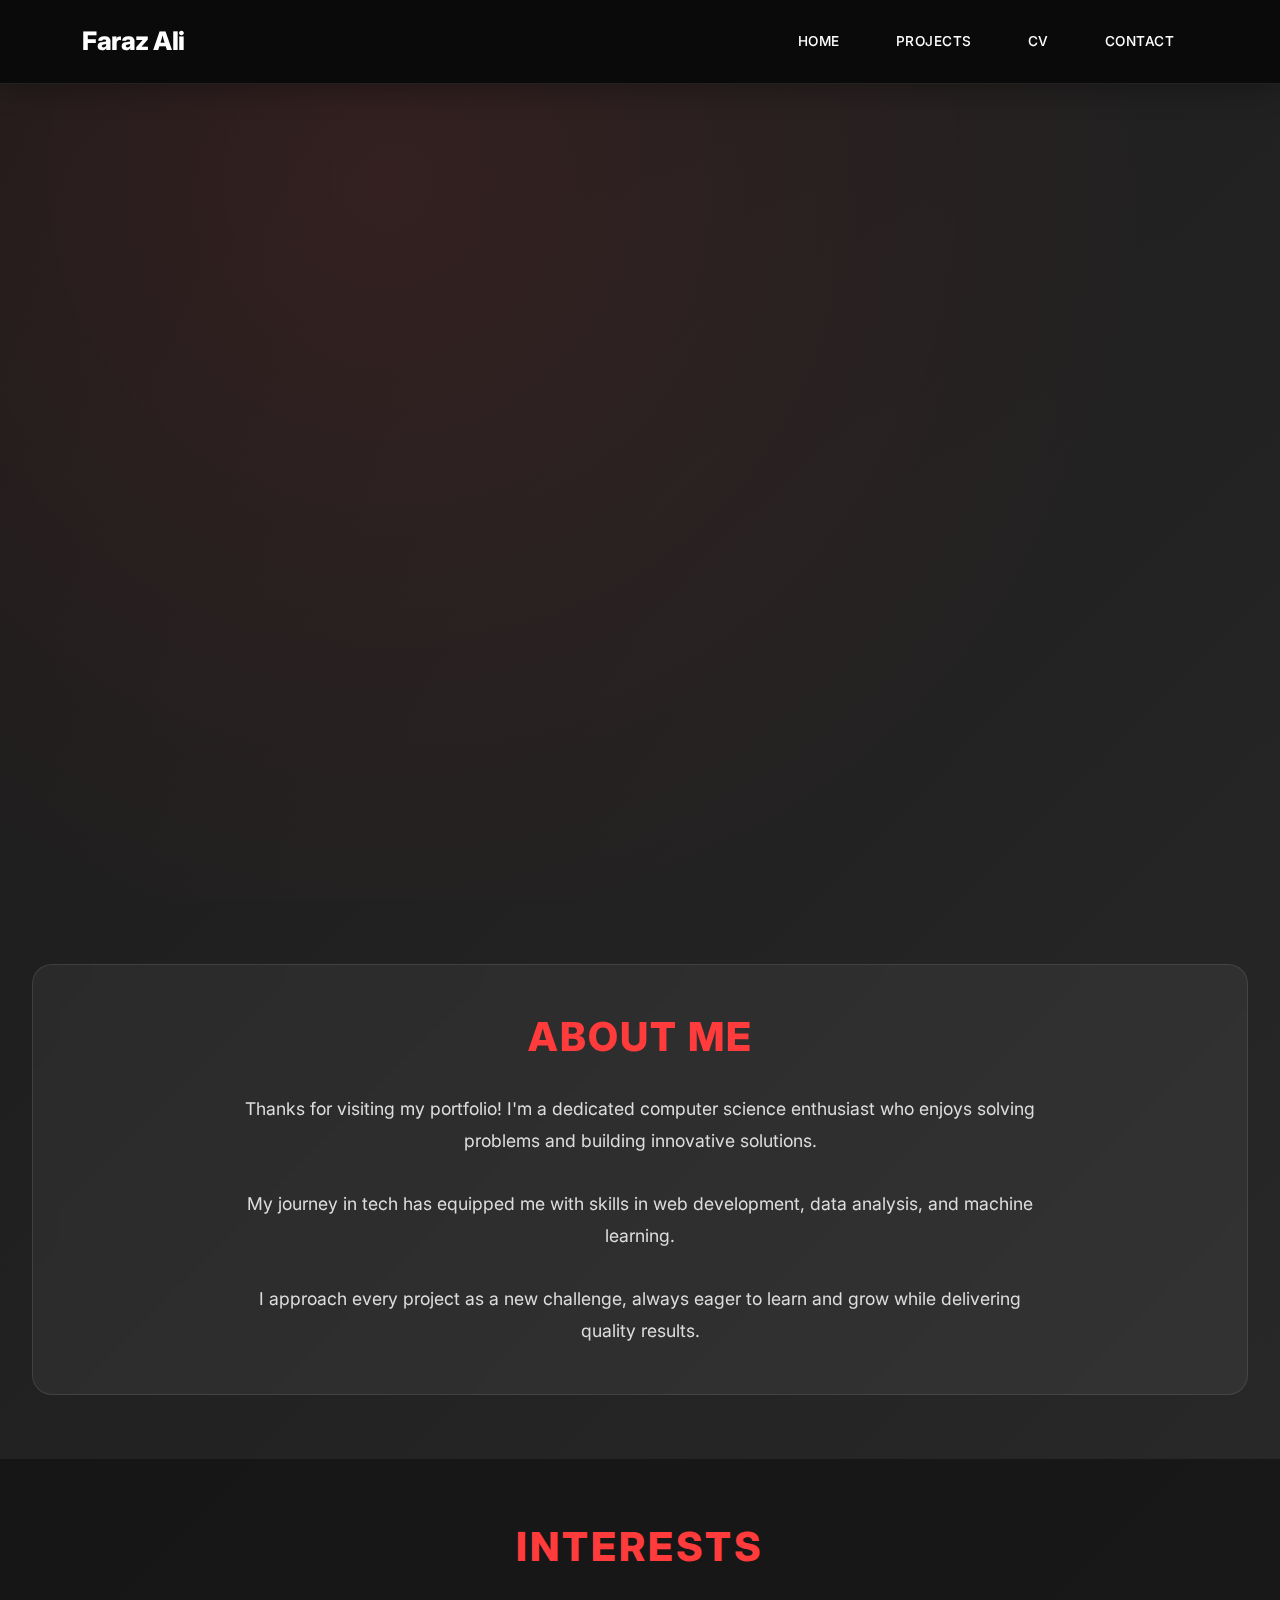
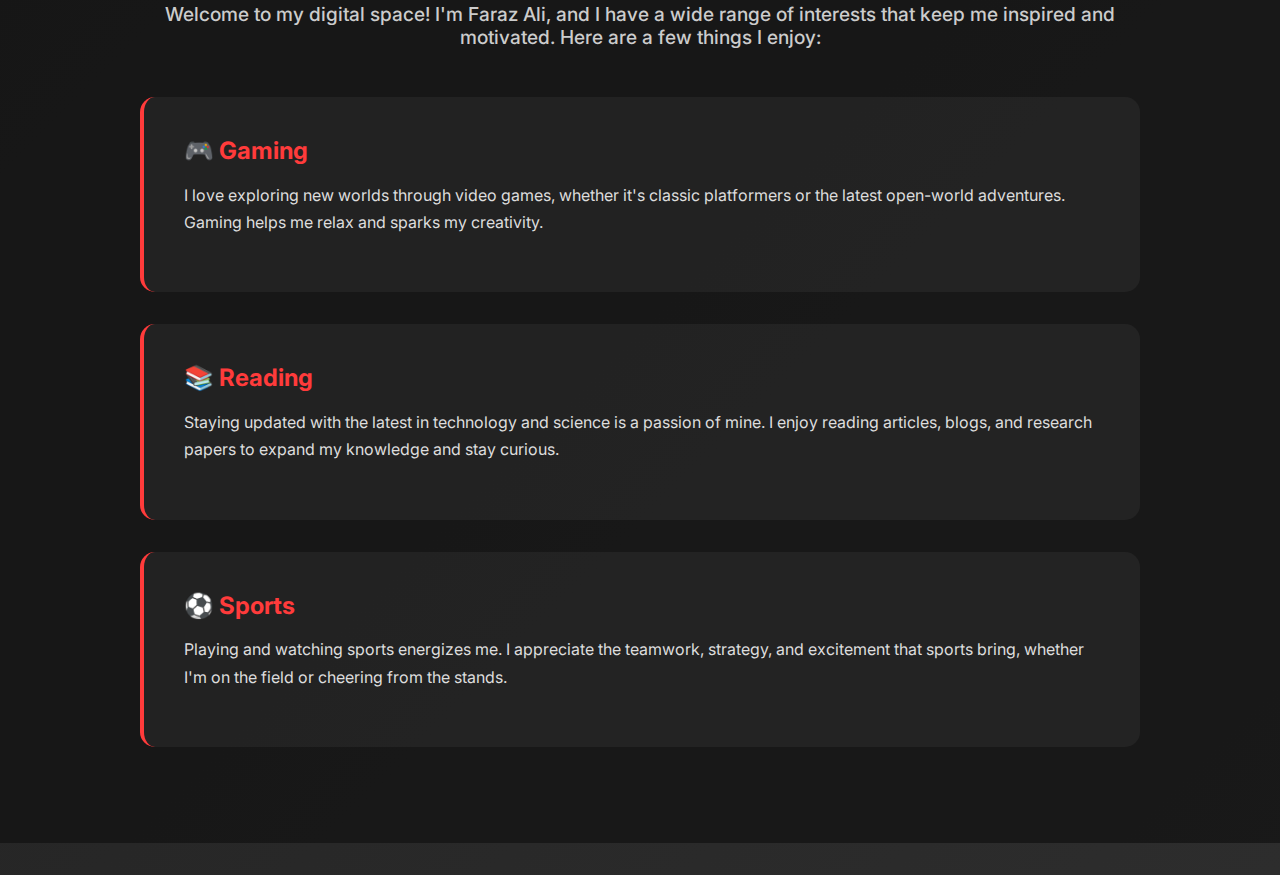
<file: index.html>
<!DOCTYPE html>
<html lang="en">
<head>
    <meta charset="UTF-8">
    <meta name="viewport" content="width=device-width, initial-scale=1.0">
    <title>Faraz Ali Portfolio</title>
    <link href="https://cdn.jsdelivr.net/npm/bootstrap@5.3.3/dist/css/bootstrap.min.css" rel="stylesheet">
    <link rel="stylesheet" href="style.css">
</head>
<body>
    <nav class="navbar navbar-expand-lg">
        <div class="container">
            <a class="navbar-brand" href="#home">Faraz Ali</a>
            
            <button class="navbar-toggler" type="button" data-bs-toggle="collapse" data-bs-target="#navbarNav">
                <span class="navbar-toggler-icon"></span>
            </button>
            
            <div class="collapse navbar-collapse" id="navbarNav">
                <ul class="navbar-nav ms-auto">
                    <li class="nav-item">
                        <a class="nav-link" href="index.html">Home</a>
                    </li>
                    <li class="nav-item">
                        <a class="nav-link" href="ProjectPage.html">Projects</a>
                    </li>
                    <li class="nav-item">
                        <a class="nav-link" href="CVPage.html">CV</a>
                    </li>
                    <li class="nav-item">
                        <a class="nav-link" href="ContactPage.html">Contact</a>
                    </li>
                </ul>
            </div>
        </div>
    </nav>

    <div class="container-fluid hero-row" id="home">
        <div class="row w-100">
            <div class="col-md-6 hero-text">
                <div class="hero-title">Hello, I'm Faraz Ali</div>
                <div class="hero-main">Web Developer</div>
                <div class="hero-sub">Frontend Enthusiast</div>
                <div class="hero-tagline">"Building digital experiences that matter"</div>
            </div>
            <div class="col-md-6 hero-img-col">
                <img src="image.jpeg" alt="Faraz Ali" class="hero-img">
            </div>
        </div>
    </div>

    <div class="rowaboutme" id="about">
        <h1>About Me</h1>
        <p>
            Thanks for visiting my portfolio! I'm a dedicated computer science enthusiast who enjoys solving problems and building innovative solutions.<br><br>
            My journey in tech has equipped me with skills in web development, data analysis, and machine learning.<br><br>
            I approach every project as a new challenge, always eager to learn and grow while delivering quality results.
        </p>
    </div>

    <div class="container-mt" id="interests">
        <div class="in">
            <h1 class="interest">INTERESTS</h1>
            <h2>
                Welcome to my digital space! I'm Faraz Ali, and I have a wide range of interests that keep me inspired and motivated. Here are a few things I enjoy:
            </h2>
            
            <article>
                <h3>🎮 Gaming</h3>
                <p>
                    I love exploring new worlds through video games, whether it's classic platformers or the latest open-world adventures. Gaming helps me relax and sparks my creativity.
                </p>
            </article>
            
            <article>
                <h3>📚 Reading</h3>
                <p>
                    Staying updated with the latest in technology and science is a passion of mine. I enjoy reading articles, blogs, and research papers to expand my knowledge and stay curious.
                </p>
            </article>
            
            <article>
                <h3>⚽ Sports</h3>
                <p>
                    Playing and watching sports energizes me. I appreciate the teamwork, strategy, and excitement that sports bring, whether I'm on the field or cheering from the stands.
                </p>
            </article>
        </div>
    </div>

    <script src="https://cdn.jsdelivr.net/npm/bootstrap@5.3.3/dist/js/bootstrap.bundle.min.js"></script>
</body>
</html>
</file>
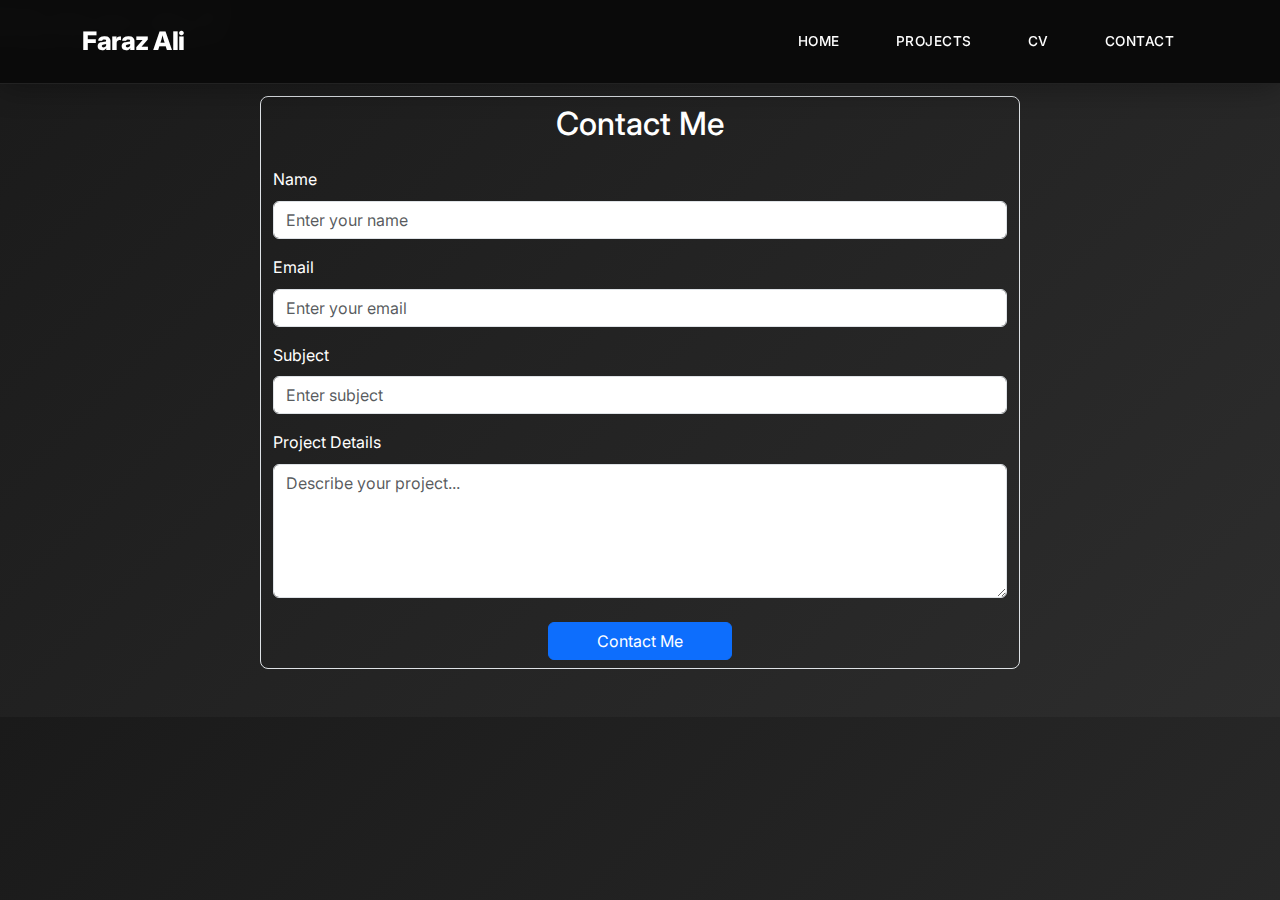
<file: contactpage.html>
<!DOCTYPE html>
<html lang="en">
<head>
    <meta charset="UTF-8">
    <meta name="viewport" content="width=device-width, initial-scale=1.0">
    <title>Faraz Ali portfolio</title>
    <link href="https://cdn.jsdelivr.net/npm/bootstrap@5.3.3/dist/css/bootstrap.min.css" rel="stylesheet">
    <link rel="stylesheet" href="style.css">
</head>
<body>

   <nav class="navbar navbar-expand-lg">
        <div class="container">
            <a class="navbar-brand" href="#home">Faraz Ali</a>
            
            <button class="navbar-toggler" type="button" data-bs-toggle="collapse" data-bs-target="#navbarNav">
                <span class="navbar-toggler-icon"></span>
            </button>
            
            <div class="collapse navbar-collapse" id="navbarNav">
                <ul class="navbar-nav ms-auto">
                    <li class="nav-item">
                        <a class="nav-link" href="index.html">Home</a>
                    </li>
                    <li class="nav-item">
                        <a class="nav-link" href="ProjectPage.html">Projects</a>
                    </li>
                    <li class="nav-item">
                        <a class="nav-link" href="CVpage.html">CV</a>
                    </li>
                    <li class="nav-item">
                        <a class="nav-link" href="contactpage.html">Contact</a>
                    </li>
                </ul>
            </div>
        </div>
    </nav>

    <!-- Header -->
    <div class="span">
        <h1 class="masterpeice">REACH OUT</h1>
    </div>

    <!-- Contact Form -->
   <!-- Contact Form -->
<div class="container my-5 ">
    <div class="row justify-content-center" >
        <div class="col-md-8  border py-2 rounded-3 border-[#f12929]">
            <h2 class="mb-4 text-center">Contact Me</h2>
            <form>
                <div class="mb-3">
                    <label for="name" class="form-label">Name</label>
                    <input type="text" class="form-control" id="name" placeholder="Enter your name" required>
                </div>

                <div class="mb-3">
                    <label for="email" class="form-label">Email</label>
                    <input type="email" class="form-control" id="email" placeholder="Enter your email" required>
                </div>

                <div class="mb-3">
                    <label for="subject" class="form-label">Subject</label>
                    <input type="text" class="form-control" id="subject" placeholder="Enter subject" required>
                </div>

                <div class="mb-4">
                    <label for="details" class="form-label">Project Details</label>
                    <textarea class="form-control" id="details" rows="5" placeholder="Describe your project..." required></textarea>
                </div>

                <div class="text-center">
                    <button type="submit" class="btn btn-primary px-5">Contact Me</button>
                </div>
            </form>
        </div>
    </div>
</div>


</body>
</html>
</file>
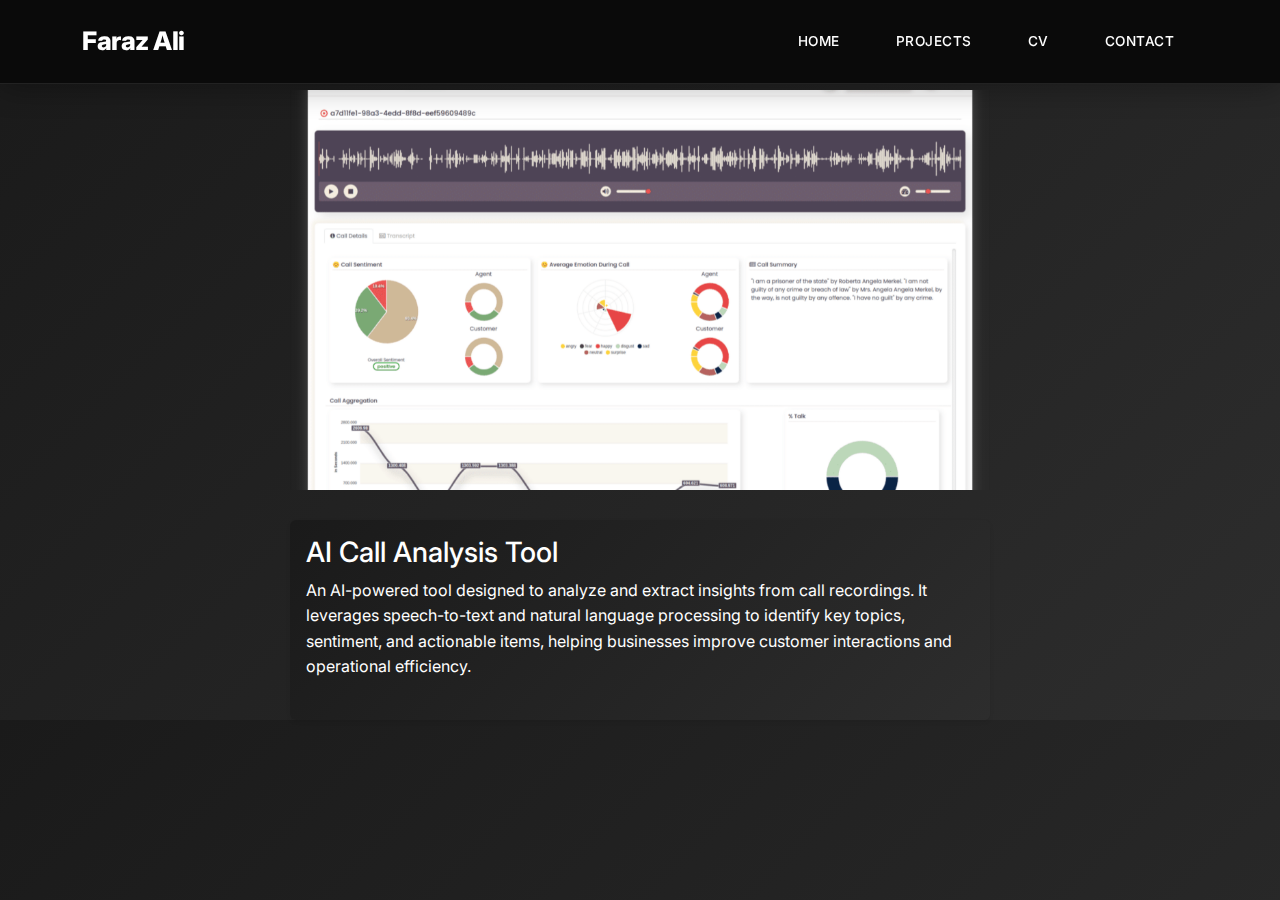
<file: ProjectPage.html>
<!DOCTYPE html>
<html lang="en">
<head>
    <meta charset="UTF-8">
    <title>Faraz Ali Portfolio</title>
    <link href="https://cdn.jsdelivr.net/npm/bootstrap@5.3.3/dist/css/bootstrap.min.css" rel="stylesheet">
    <link rel="stylesheet" href="style.css"> 
    <script src="https://cdn.jsdelivr.net/npm/bootstrap@5.3.3/dist/js/bootstrap.bundle.min.js"></script>
</head>
<body>
   
 <nav class="navbar navbar-expand-lg">
        <div class="container">
            <a class="navbar-brand" href="#home">Faraz Ali</a>
            
            <button class="navbar-toggler" type="button" data-bs-toggle="collapse" data-bs-target="#navbarNav">
                <span class="navbar-toggler-icon"></span>
            </button>
            
            <div class="collapse navbar-collapse" id="navbarNav">
                <ul class="navbar-nav ms-auto">
                    <li class="nav-item">
                        <a class="nav-link" href="index.html">Home</a>
                    </li>
                    <li class="nav-item">
                        <a class="nav-link" href="ProjectPage.html">Projects</a>
                    </li>
                    <li class="nav-item">
                        <a class="nav-link" href="CVpage.html">CV</a>
                    </li>
                    <li class="nav-item">
                        <a class="nav-link" href="contactpage.html">Contact</a>
                    </li>
                </ul>
            </div>
        </div>
    </nav>
    
    <div id="slides" class="carousel slide" data-bs-ride="carousel" style="max-width:700px; margin:auto; margin-top:90px;">
        <div class="carousel-inner">
            <div class="carousel-item active" data-title="AI Call Analysis Tool" data-desc="An AI-powered tool designed to analyze and extract insights from call recordings. It leverages speech-to-text and natural language processing to identify key topics, sentiment, and actionable items, helping businesses improve customer interactions and operational efficiency.">
                <img src="Aitool.png" class="d-block w-100" alt="AI Tool">
            </div>
            <div class="carousel-item" data-title="Railway Management System" data-desc="A comprehensive Railway Management System designed to streamline ticket booking, train scheduling, and passenger information. The system enables efficient management of train operations, real-time tracking, and automated notifications, improving both administrative processes and passenger experience.">
                <img src="railway.jpg" class="d-block w-100" alt="Railway Management System">
            </div>
            <div class="carousel-item" data-title="Car Price Prediction using Machine Learning" data-desc="A machine learning project focused on predicting car prices based on various features such as brand, model, year, mileage, and engine specifications. The project involves data preprocessing, feature engineering, model selection, and evaluation to accurately estimate car values, helping users make informed buying or selling decisions.">
                <img src="carprediction.png" class="d-block w-100" alt="Car Prediction ML">
            </div>
        </div>
        <button class="carousel-control-prev" type="button" data-bs-target="#slides" data-bs-slide="prev">
            <span class="carousel-control-prev-icon"></span>
        </button>
        <button class="carousel-control-next" type="button" data-bs-target="#slides" data-bs-slide="next">
            <span class="carousel-control-next-icon"></span>
        </button>
    </div>

    <div class="project-info card shadow-sm" id="project-info" style="max-width:700px; margin:auto; margin-top:30px; min-height:200px; background: linear-gradient(135deg, #1a1a1a 0%, #2d2d2d 100%); color: white; border: none;">
        <div class="card-body">
            <h3 class="card-title">AI Call Analysis Tool</h3>
            <p class="card-text">
                An AI-powered tool designed to analyze and extract insights from call recordings. It leverages speech-to-text and natural language processing to identify key topics, sentiment, and actionable items, helping businesses improve customer interactions and operational efficiency.
            </p>
        </div>
    </div>

    <script>
        const infoBox = document.getElementById('project-info');
        const carousel = document.getElementById('slides');
        const items = carousel.querySelectorAll('.carousel-item');
        
        // Standardize image dimensions to prevent layout shifts
        document.addEventListener('DOMContentLoaded', function() {
            const carouselImages = document.querySelectorAll('.carousel-item img');
            carouselImages.forEach(img => {
                img.style.height = '400px'; // Fixed height for all images
                img.style.objectFit = 'cover'; // Maintain aspect ratio while filling container
                img.style.objectPosition = 'center'; // Center the image
            });
        });

        function updateInfo() {
            const active = carousel.querySelector('.carousel-item.active');
            const title = active.getAttribute('data-title');
            const desc = active.getAttribute('data-desc');
            
            // Update content while maintaining consistent layout
            const cardBody = infoBox.querySelector('.card-body');
            cardBody.innerHTML = `
                <h3 class="card-title">${title}</h3>
                <p class="card-text">${desc}</p>
            `;
        }
        
        // Initialize with first slide's info
        carousel.addEventListener('slid.bs.carousel', updateInfo);
    </script>
</body>
</html>
</file>
<file: style.css>
@import url('https://fonts.googleapis.com/css2?family=Single+Day&display=swap'); /* font */
@import url('https://fonts.googleapis.com/css2?family=Inter:wght@400;500;600;700;800;900&display=swap'); /* font */

* { /* reset */ 
    margin: 0;
    padding: 0;
    box-sizing: border-box;
}

body { /* body */
    background: linear-gradient(135deg, #1a1a1a 0%, #2d2d2d 100%);
    color: #fff;
    font-family: 'Inter', sans-serif;
    line-height: 1.6;
}

.navbar { /* navbar */
    background: rgba(15, 15, 15, 0.95);
    backdrop-filter: blur(10px);
    -webkit-backdrop-filter: blur(10px);
    border-bottom: 1px solid rgba(255, 255, 255, 0.1);
    padding: 1rem 0;
    position: fixed;
    top: 0;
    width: 100%;
    z-index: 1000;
    transition: all 0.4s cubic-bezier(0.4, 0, 0.2, 1);
    box-shadow: 0 2px 20px rgba(0, 0, 0, 0.1);
}

.navbar:hover {
    background: rgba(10, 10, 10, 0.98);
    box-shadow: 0 4px 30px rgba(0, 0, 0, 0.3);
}

.navbar-brand {
    font-size: 1.6rem;
    font-weight: 800;
    color: #fff !important;
    text-decoration: none;
    letter-spacing: -0.5px;
    transition: all 0.3s cubic-bezier(0.4, 0, 0.2, 1);
    position: relative;
}

.navbar-brand::after {
    content: '';
    position: absolute;
    bottom: -5px;
    left: 0;
    width: 0;
    height: 2px;
    background: linear-gradient(90deg, #ff3b3b, #ff6b6b);
    transition: width 0.4s ease;
}

.navbar-brand:hover {
    color: #ff3b3b !important;
    transform: translateY(-2px);
}

.navbar-brand:hover::after {
    width: 100%;
}

.navbar-nav {
    gap: 0.5rem;
}

.nav-link {
    color: #fff !important;
    font-weight: 500;
    font-size: 0.95rem;
    padding: 0.75rem 1.5rem !important;
    border-radius: 12px;
    position: relative;
    transition: all 0.4s cubic-bezier(0.4, 0, 0.2, 1);
    text-decoration: none;
    overflow: hidden;
    text-transform: uppercase;
    letter-spacing: 0.5px;
    font-size: 0.85rem;
}

/* Shimmer effect on hover */
.nav-link::before {
    content: '';
    position: absolute;
    top: 0;
    left: -100%;
    width: 100%;
    height: 100%;
    background: linear-gradient(90deg, transparent, rgba(255, 255, 255, 0.2), transparent);
    transition: left 0.6s ease;
    z-index: -1;
}

.nav-link:hover::before {
    left: 100%;
}

/* Glowing border effect */
.nav-link::after {
    content: '';
    position: absolute;
    top: 0;
    left: 0;
    right: 0;
    bottom: 0;
    border-radius: 12px;
    padding: 1px;
    background: linear-gradient(45deg, transparent, #ff3b3b, transparent);
    mask: linear-gradient(#fff 0 0) content-box, linear-gradient(#fff 0 0);
    mask-composite: exclude;
    -webkit-mask: linear-gradient(#fff 0 0) content-box, linear-gradient(#fff 0 0);
    -webkit-mask-composite: source-out;
    opacity: 0;
    transition: opacity 0.4s ease;
}

.nav-link:hover {
    color: #ff3b3b !important;
    background: rgba(255, 59, 59, 0.1);
    transform: translateY(-3px) scale(1.05);
    box-shadow: 0 8px 25px rgba(255, 59, 59, 0.3);
    text-shadow: 0 0 10px rgba(255, 59, 59, 0.5);
}

.nav-link:hover::after {
    opacity: 1;
}

/* Active state */
.nav-link:focus,
.nav-link:active {
    background: rgba(255, 59, 59, 0.15);
    color: #ff3b3b !important;
    box-shadow: 0 4px 15px rgba(255, 59, 59, 0.4);
}

/* Mobile Menu Toggle */
.navbar-toggler {
    border: none;
    padding: 0.5rem;
    background: transparent;
    position: relative;
    width: 40px;
    height: 40px;
}

.navbar-toggler:focus {
    box-shadow: none;
    outline: none;
}

.navbar-toggler-icon {
    background-image: none;
    width: 25px;
    height: 2px;
    background: #fff;
    position: relative;
    transition: all 0.3s cubic-bezier(0.4, 0, 0.2, 1);
    display: block;
    margin: 0 auto;
}

.navbar-toggler-icon::before,
.navbar-toggler-icon::after {
    content: '';
    position: absolute;
    width: 25px;
    height: 2px;
    background: #fff;
    transition: all 0.3s cubic-bezier(0.4, 0, 0.2, 1);
    left: 0;
}

.navbar-toggler-icon::before {
    top: -8px;
}

.navbar-toggler-icon::after {
    top: 8px;
}

.navbar-toggler:hover .navbar-toggler-icon,
.navbar-toggler:hover .navbar-toggler-icon::before,
.navbar-toggler:hover .navbar-toggler-icon::after {
    background: #ff3b3b;
}

/* Animated hamburger to X */
.navbar-toggler[aria-expanded="true"] .navbar-toggler-icon {
    background: transparent;
}

.navbar-toggler[aria-expanded="true"] .navbar-toggler-icon::before {
    top: 0;
    transform: rotate(45deg);
    background: #ff3b3b;
}

.navbar-toggler[aria-expanded="true"] .navbar-toggler-icon::after {
    top: 0;
    transform: rotate(-45deg);
    background: #ff3b3b;
}

/* Hero Section */
.hero-row {
    min-height: 100vh;
    display: flex;
    align-items: center;
    justify-content: center;
    text-align: left;
    padding-top: 100px;
    position: relative;
}

.hero-row::before {
    content: '';
    position: absolute;
    top: 0;
    left: 0;
    right: 0;
    bottom: 0;
    background: radial-gradient(circle at 30% 20%, rgba(255, 59, 59, 0.1) 0%, transparent 70%);
    pointer-events: none;
}

.hero-text {
    display: flex;
    flex-direction: column;
    justify-content: center;
    align-items: flex-start;
    padding-left: 2vw;
    animation: fadeInUp 0.8s ease forwards;
}

.hero-title {
    font-size: 1.5rem;
    font-weight: 600;
    margin-bottom: 1rem;
    color: #aaa;
    opacity: 0;
    animation: fadeInUp 0.8s ease 0.2s forwards;
}

.hero-main {
    font-size: 3.5rem;
    font-weight: 900;
    margin-bottom: 1rem;
    color: #fff;
    letter-spacing: -1px;
    opacity: 0;
    animation: fadeInUp 0.8s ease 0.4s forwards;
    background: linear-gradient(135deg, #fff 0%, #ff3b3b 100%);
    -webkit-background-clip: text;
    -webkit-text-fill-color: transparent;
    background-clip: text;
}

.hero-sub {
    font-size: 2rem;
    font-weight: 700;
    margin-bottom: 0.5rem;
    color: #ff3b3b;
    opacity: 0;
    animation: fadeInUp 0.8s ease 0.6s forwards;
    text-shadow: 0 0 20px rgba(255, 59, 59, 0.3);
}

.hero-tagline {
    font-size: 1.1rem;
    color: #aaa;
    margin-top: 1.5rem;
    font-style: italic;
    opacity: 0;
    animation: fadeInUp 0.8s ease 0.8s forwards;
}

.hero-img-col {
    display: flex;
    align-items: center;
    justify-content: center;
}

.hero-img {
    width: 350px;
    height: 350px;
    object-fit: cover;
    border-radius: 50%;
    border: 4px solid #333;
    box-shadow: 0 15px 50px rgba(0, 0, 0, 0.5);
    background: #222;
    transition: all 0.6s cubic-bezier(0.4, 0, 0.2, 1);
    opacity: 0;
    animation: fadeInScale 1s ease 1s forwards;
    position: relative;
}

.hero-img::before {
    content: '';
    position: absolute;
    inset: -4px;
    border-radius: 50%;
    background: linear-gradient(45deg, #ff3b3b, transparent, #ff3b3b);
    opacity: 0;
    transition: opacity 0.4s ease;
    z-index: -1;
}

.hero-img:hover {
    transform: scale(1.05) translateY(-10px);
    box-shadow: 0 25px 60px rgba(255, 59, 59, 0.4);
    border-color: #ff3b3b;
}

.hero-img:hover::before {
    opacity: 1;
}

/* About Me Section */
.rowaboutme {
    margin: 4rem 2rem;
    text-align: center;
    padding: 3rem;
    background: rgba(255, 255, 255, 0.05);
    border-radius: 20px;
    backdrop-filter: blur(10px);
    -webkit-backdrop-filter: blur(10px);
    border: 1px solid rgba(255, 255, 255, 0.1);
    position: relative;
    overflow: hidden;
    transition: all 0.4s ease;
}

.rowaboutme::before {
    content: '';
    position: absolute;
    top: 0;
    left: -100%;
    width: 100%;
    height: 100%;
    background: linear-gradient(90deg, transparent, rgba(255, 59, 59, 0.05), transparent);
    transition: left 0.8s ease;
}

.rowaboutme:hover::before {
    left: 100%;
}

.rowaboutme:hover {
    transform: translateY(-5px);
    box-shadow: 0 20px 40px rgba(255, 59, 59, 0.1);
}

.rowaboutme h1 {
    color: #ff3b3b;
    margin-bottom: 2rem;
    font-size: 2.5rem;
    font-weight: 800;
    text-transform: uppercase;
    letter-spacing: 2px;
}

.rowaboutme p {
    font-size: 1.1rem;
    line-height: 1.8;
    color: #ddd;
    max-width: 800px;
    margin: 0 auto;
}

/* Interests Section */
.container-mt {
    background: rgba(20, 20, 20, 0.8);
    padding: 4rem 2rem;
    margin: 2rem 0;
    position: relative;
}

.interest {
    color: #ff3b3b !important;
    font-size: 2.5rem;
    font-weight: 800;
    margin-bottom: 2rem;
    text-transform: uppercase;
    letter-spacing: 3px;
    text-align: center;
}

.in {
    max-width: 1000px;
    margin: 0 auto;
}

.in h2 {
    font-size: 1.2rem;
    color: #ccc;
    margin-bottom: 3rem;
    text-align: center;
}

article {
    background: rgba(255, 255, 255, 0.05);
    padding: 2.5rem;
    margin: 2rem 0;
    border-radius: 15px;
    border-left: 4px solid #ff3b3b;
    transition: all 0.4s cubic-bezier(0.4, 0, 0.2, 1);
    position: relative;
    overflow: hidden;
}

article::before {
    content: '';
    position: absolute;
    top: 0;
    left: 0;
    width: 100%;
    height: 100%;
    background: linear-gradient(135deg, rgba(255, 59, 59, 0.1) 0%, transparent 70%);
    opacity: 0;
    transition: opacity 0.4s ease;
    pointer-events: none;
}

article:hover {
    transform: translateX(15px) translateY(-5px);
    background: rgba(255, 59, 59, 0.1);
    box-shadow: 0 15px 40px rgba(255, 59, 59, 0.2);
    border-left-width: 6px;
}

article:hover::before {
    opacity: 1;
}

article h3 {
    color: #ff3b3b;
    font-size: 1.5rem;
    margin-bottom: 1rem;
    font-weight: 700;
    transition: all 0.3s ease;
}

article:hover h3 {
    transform: translateX(10px);
    text-shadow: 0 0 10px rgba(255, 59, 59, 0.5);
}

article p {
    color: #ddd;
    line-height: 1.7;
    transition: color 0.3s ease;
}

article:hover p {
    color: #fff;
}

/* Animations */
@keyframes fadeInUp {
    from {
        opacity: 0;
        transform: translateY(30px);
    }
    to {
        opacity: 1;
        transform: translateY(0);
    }
}

@keyframes fadeInScale {
    from {
        opacity: 0;
        transform: scale(0.8);
    }
    to {
        opacity: 1;
        transform: scale(1);
    }
}

/* Pulse animation for interactive elements */
@keyframes pulse {
    0% {
        box-shadow: 0 0 0 0 rgba(255, 59, 59, 0.4);
    }
    70% {
        box-shadow: 0 0 0 10px rgba(255, 59, 59, 0);
    }
    100% {
        box-shadow: 0 0 0 0 rgba(255, 59, 59, 0);
    }
}

/* Responsive Design */
@media (max-width: 768px) {
    .hero-main {
        font-size: 2.5rem;
    }
    
    .hero-sub {
        font-size: 1.5rem;
    }
    
    .hero-img {
        width: 250px;
        height: 250px;
    }
    
    .nav-link {
        padding: 0.6rem 1.2rem !important;
        font-size: 0.9rem;
    }
    
    .navbar-nav {
        background: rgba(15, 15, 15, 0.95);
        border-radius: 15px;
        margin-top: 1rem;
        padding: 1rem;
        backdrop-filter: blur(10px);
        -webkit-backdrop-filter: blur(10px);
    }
    
    .navbar-brand {
        font-size: 1.4rem;
    }
    
    .rowaboutme {
        margin: 2rem 1rem;
        padding: 2rem 1.5rem;
    }
    
    article {
        padding: 2rem;
        margin: 1.5rem 0;
    }
    
    article:hover {
        transform: translateY(-5px);
    }
}

@media (max-width: 576px) {
    .hero-text {
        text-align: center;
        padding-left: 0;
    }
    
    .hero-main {
        font-size: 2rem;
    }
    
    .hero-sub {
        font-size: 1.2rem;
    }
    
    .hero-img {
        width: 200px;
        height: 200px;
    }
    
    .navbar {
        padding: 0.5rem 0;
    }
    
    .interest {
        font-size: 2rem;
        letter-spacing: 1px;
    }
}

/* Smooth scrolling for the entire page */
html {
    scroll-behavior: smooth;
}

/* Selection styling */
::selection {
    background: rgba(255, 59, 59, 0.3);
    color: #fff;
}

::-moz-selection {
    background: rgba(255, 59, 59, 0.3);
    color: #fff;
}
</file>
